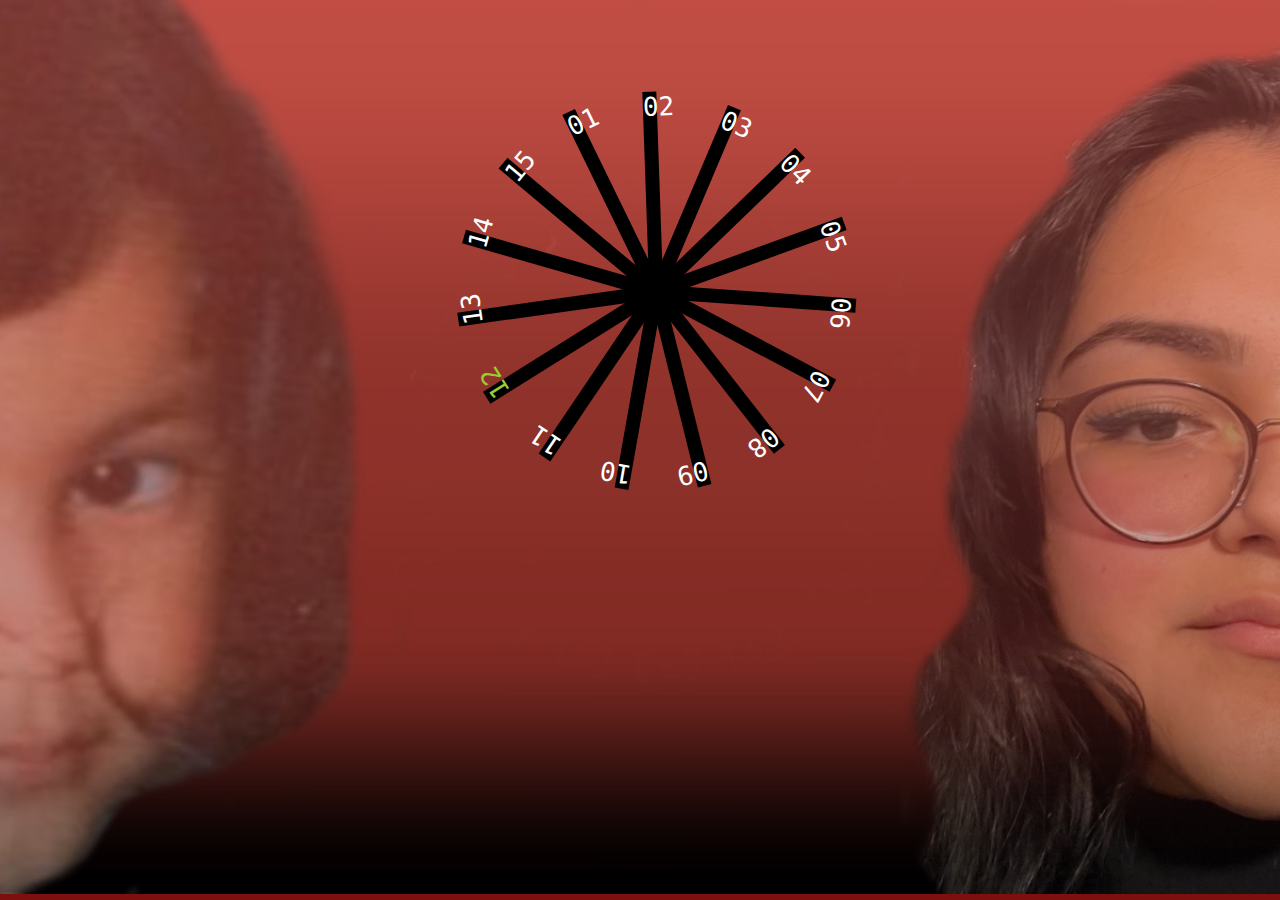
<file: final/index.html>
<!DOCTYPE html>
<html>
    <head>
        <title> hello friends</title>
        <link rel="stylesheet" type="text/css" href="index.css">
    </head>
<body>
    <div class="back"> 
        <ul class= "circle">
            <li class = "one"><a>01</a></li>
            <li class = "two"><a>02</a></li>
            <li class = "three"><a>03</a></li>
            <li class = "four"><a>04</a></li>
            <li class = "five"><a>05</a></li>
            <li class = "six"><a>06</a></li>
            <li class = "seven"><a>07</a></li>
            <li class = "eight"><a>08</a></li>
            <li class = "nine"><a>09</a></li>
            <li class = "ten"><a>10</a></li>
            <li class = "eleven"><a>11</a></li>
            <li class = "twelve" > <a href="12.html" id="booty">12</a></li>
            <li class = "thirteen"><a>13</a></li>
            <li class = "fourteen"><a>14</a></li>
            <li class = "fifteen"><a>15</a></li>
        </ul>
    </div>
    
</body>
</html>
</file>
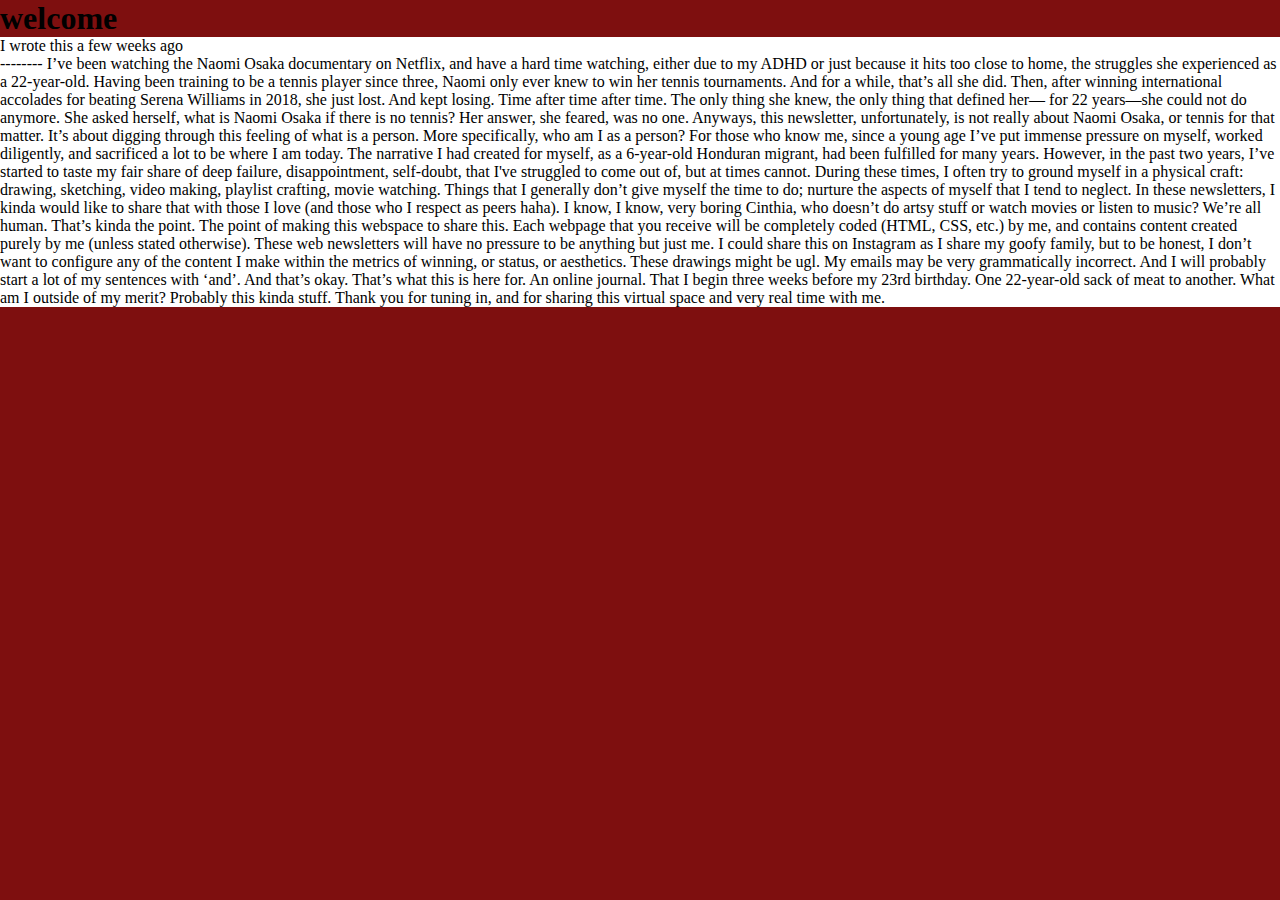
<file: final/12.html>
<!DOCTYPE html>
<html>
    <head>
        <title> hello friends</title>
        <link rel="stylesheet" type="text/css" href="journal.css">
    </head>

<body>
    <h1> welcome </h1>
    <p> I wrote this a few weeks ago</p>
    <p>--------

        I’ve been watching the Naomi Osaka documentary on Netflix, and have a hard time watching, either due to my ADHD or just because it hits too close to home, the struggles she experienced as a 22-year-old. Having been training to be a tennis player since three, Naomi only ever knew to win her tennis tournaments. And for a while, that’s all she did.  Then, after winning international accolades for beating Serena Williams in 2018, she just lost. And kept losing. Time after time after time. The only thing she knew, the only thing that defined her— for 22 years—she could not do anymore. She asked herself, what is Naomi Osaka if there is no tennis? Her answer, she feared, was no one. 
        
        
        
        Anyways, this newsletter, unfortunately, is not really about Naomi Osaka, or tennis for that matter. 
        
        
        
        It’s about digging through this feeling of what is a person. More specifically, who am I as a person? For those who know me, since a young age I’ve put immense pressure on myself, worked diligently, and sacrificed a lot to be where I am today. The narrative I had created for myself, as a 6-year-old Honduran migrant, had been fulfilled for many years. However, in the past two years, I’ve started to taste my fair share of deep failure, disappointment, self-doubt, that I've struggled to come out of, but at times cannot. During these times, I often try to ground myself in a physical craft: drawing, sketching, video making, playlist crafting, movie watching. Things that I generally don’t give myself the time to do; nurture the aspects of myself that I tend to neglect. In these newsletters, I kinda would like to share that with those I love (and those who I respect as peers haha).
        
        
        
        I know, I know, very boring Cinthia, who doesn’t do artsy stuff or watch movies or listen to music? We’re all human. 
        
        
        
        That’s kinda the point. 
        
        
        
        The point of making this webspace to share this.
        
        
        
        Each webpage that you receive will be completely coded (HTML, CSS, etc.) by me, and contains content created purely by me (unless stated otherwise).
        
        
        
        These web newsletters will have no pressure to be anything but just me. 
        
        
        
        I could share this on Instagram as I share my goofy family, but to be honest, I don’t want to configure any of the content I make within the metrics of winning, or status, or aesthetics. These drawings might be ugl. My emails may be very grammatically incorrect. And I will probably start a lot of my sentences with ‘and’. And that’s okay.
        
        
        
        That’s what this is here for.
        
        
        
        An online journal.
        
        
        
        That I begin three weeks before my 23rd birthday.
        
        
        
        One 22-year-old sack of meat to another.
        
        
        
        What am I outside of my merit?
        
        
        
        Probably this kinda stuff.
        
        
        
        Thank you for tuning in, and for sharing this virtual space and very real time 
        
        
        
        with me.
        
        </p>
</body>
</html>
</file>
<file: final/index.css>
*{
    margin: 0 auto;
}

body{
    background-image: url(IMG_0721.jpeg);
    background-repeat: no-repeat;
    background-size: 100%;;
    background-color: rgb(126, 15, 15);
   
}
.back{
    background-color: white;

}

ul li{
    background-color: black;
    list-style-type: none;
    font: 26px Monaco, MonoSpace;
    height: 200px;
    position: absolute;
    width: 14px;;
    left: 0;
    top: 0;
    transform-origin: bottom center;
    color: white;
}

/* Some stuff on links */

a {
    color: white;
    text-decoration: none;
  }
  
  /* "Hover" means when you mouse over over a link. Doesn't work on phones! */
  a:hover {
    color: white;
    background:rgb(231, 147, 161);
    font-size: 24.5px;
  }
  
  /* "Active" means when you are clicking down on the link. */
  a:active {
    background: blue;
  }
  
  /* "Visited" means you have already visited that page before. By default it's purple unless the link color is specified otherwise. */
  a:visited {
    color: white;
    text-decoration: underline;
  }

.circle {
    position: relative;
    width: 400px;
    border-radius: 50%;
    transform: rotate(-50deg);
  }

  .one {
    transform: rotate(24deg);
  }
  
  .two {
    transform: rotate(48deg);
  }
  
  .three {
    transform: rotate(73deg);
  }
  
  .four{
    transform: rotate(96deg);
  }
  
.five{
    transform: rotate(120deg);
  }
  
.six {
    transform: rotate(144deg);
  }
  
 .seven {
    transform: rotate(168deg);
  }
  
.eight {
    transform: rotate(192deg);
  }
  
.nine {
    transform: rotate(216deg);
  }
  
 .ten {
    transform: rotate(240deg);
  }
  
 .eleven {
    transform: rotate(264deg);
  }
  
.twelve {
    transform: rotate(288deg);
  }
  
.thirteen {
    transform: rotate(312deg);
  }
  
.fourteen {
    transform: rotate(336deg);
  }
  
.fifteen{
    transform: rotate(360deg);
  }
  
#booty{
    color:yellowgreen;
    font-weight:;}
</file>
<file: final/journal.css>
*{
    margin: 0 auto;
}

body{
    background-color: rgb(126, 15, 15);
}

p {
    background-color: white;
}
</file>
